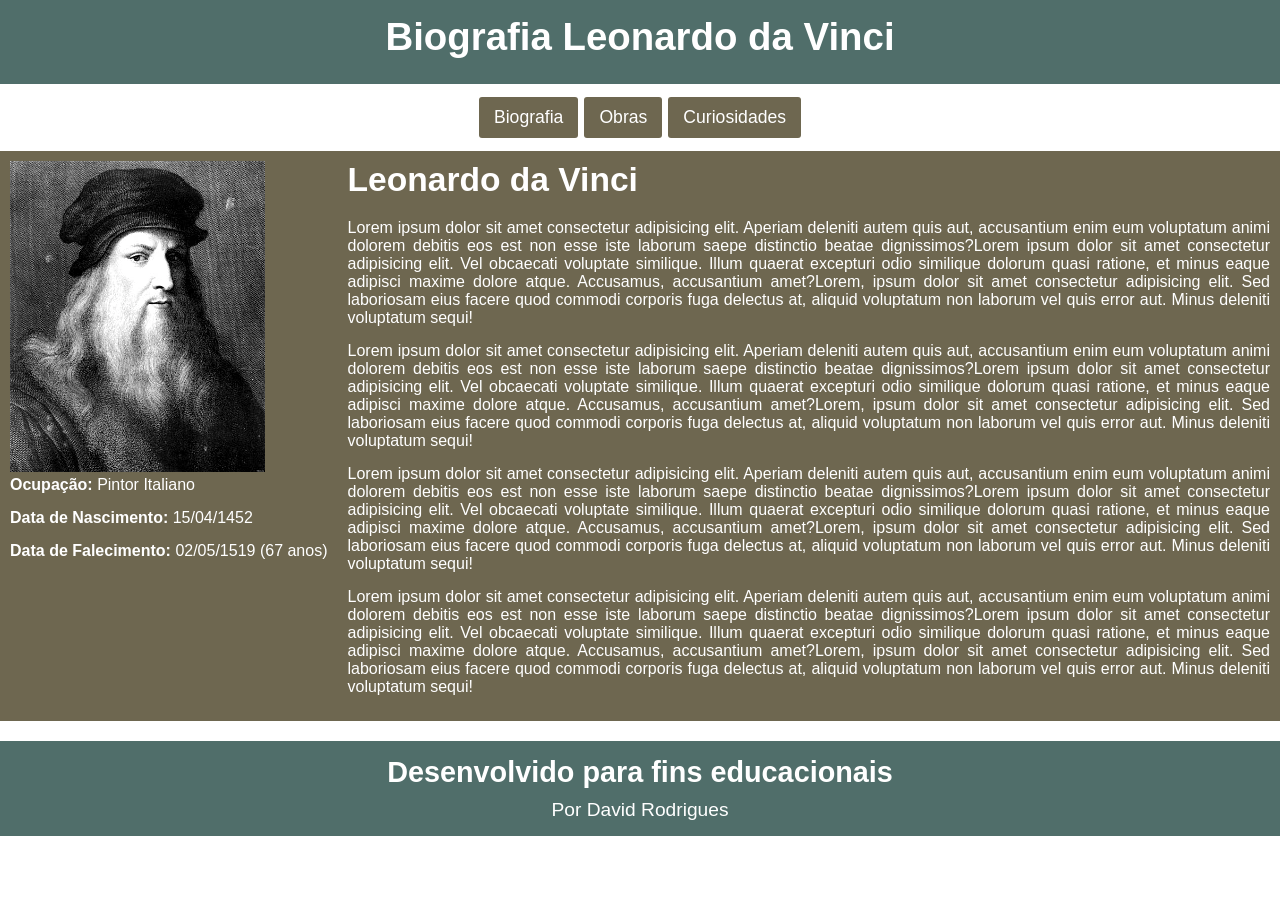
<file: projeto_biografia/index.html>
<!DOCTYPE html>
<html lang="pt-br">
<head>
    <meta charset="UTF-8">
    <meta name="viewport" content="width=device-width, initial-scale=1.0">
    <title>Blog Temático</title>
    <link rel="stylesheet" href="style.css">
</head>
<body>
    <header class="container">
        <h1>Biografia Leonardo da Vinci</h1>
    </header>
    <nav class="container menu">
        <ul>
            <li>
                <a href="#">Biografia</a>
            </li>
            <li>
                <a href="pags/obras.html">Obras</a>
            </li>
            <li>
                <a href="pags/curiosidades.html">Curiosidades</a>
            </li>
                
        </ul>
    </nav>
    <main class="container wrapper">
        <aside class="imagem_leo">
            <img src="imagens/leonardo-da-vinci.png" alt="Leonardo da Vinci">
            <p><strong>Ocupação: </strong>Pintor Italiano</p>
            <p><strong>Data de Nascimento: </strong>15/04/1452</p>
            <p><strong>Data de Falecimento: </strong>02/05/1519 (67 anos)</p>
        </aside>
        <section class="principal">
            <h2><strong>Leonardo da Vinci</strong></h2>
            <p>Lorem ipsum dolor sit amet consectetur adipisicing elit. Aperiam deleniti autem quis aut, accusantium enim eum voluptatum animi dolorem debitis eos est non esse iste laborum saepe distinctio beatae dignissimos?Lorem ipsum dolor sit amet consectetur adipisicing elit. Vel obcaecati voluptate similique. Illum quaerat excepturi odio similique dolorum quasi ratione, et minus eaque adipisci maxime dolore atque. Accusamus, accusantium amet?Lorem, ipsum dolor sit amet consectetur adipisicing elit. Sed laboriosam eius facere quod commodi corporis fuga delectus at, aliquid voluptatum non laborum vel quis error aut. Minus deleniti voluptatum sequi!</p>
            <p>Lorem ipsum dolor sit amet consectetur adipisicing elit. Aperiam deleniti autem quis aut, accusantium enim eum voluptatum animi dolorem debitis eos est non esse iste laborum saepe distinctio beatae dignissimos?Lorem ipsum dolor sit amet consectetur adipisicing elit. Vel obcaecati voluptate similique. Illum quaerat excepturi odio similique dolorum quasi ratione, et minus eaque adipisci maxime dolore atque. Accusamus, accusantium amet?Lorem, ipsum dolor sit amet consectetur adipisicing elit. Sed laboriosam eius facere quod commodi corporis fuga delectus at, aliquid voluptatum non laborum vel quis error aut. Minus deleniti voluptatum sequi!</p>
            <p>Lorem ipsum dolor sit amet consectetur adipisicing elit. Aperiam deleniti autem quis aut, accusantium enim eum voluptatum animi dolorem debitis eos est non esse iste laborum saepe distinctio beatae dignissimos?Lorem ipsum dolor sit amet consectetur adipisicing elit. Vel obcaecati voluptate similique. Illum quaerat excepturi odio similique dolorum quasi ratione, et minus eaque adipisci maxime dolore atque. Accusamus, accusantium amet?Lorem, ipsum dolor sit amet consectetur adipisicing elit. Sed laboriosam eius facere quod commodi corporis fuga delectus at, aliquid voluptatum non laborum vel quis error aut. Minus deleniti voluptatum sequi!</p>
            <p>Lorem ipsum dolor sit amet consectetur adipisicing elit. Aperiam deleniti autem quis aut, accusantium enim eum voluptatum animi dolorem debitis eos est non esse iste laborum saepe distinctio beatae dignissimos?Lorem ipsum dolor sit amet consectetur adipisicing elit. Vel obcaecati voluptate similique. Illum quaerat excepturi odio similique dolorum quasi ratione, et minus eaque adipisci maxime dolore atque. Accusamus, accusantium amet?Lorem, ipsum dolor sit amet consectetur adipisicing elit. Sed laboriosam eius facere quod commodi corporis fuga delectus at, aliquid voluptatum non laborum vel quis error aut. Minus deleniti voluptatum sequi!</p>
        </section>
    </main>
    <footer class="container">
        <h2>Desenvolvido para fins educacionais</h2>
        <p>Por David Rodrigues</p>
    </footer>
</body>
</html>
</file>
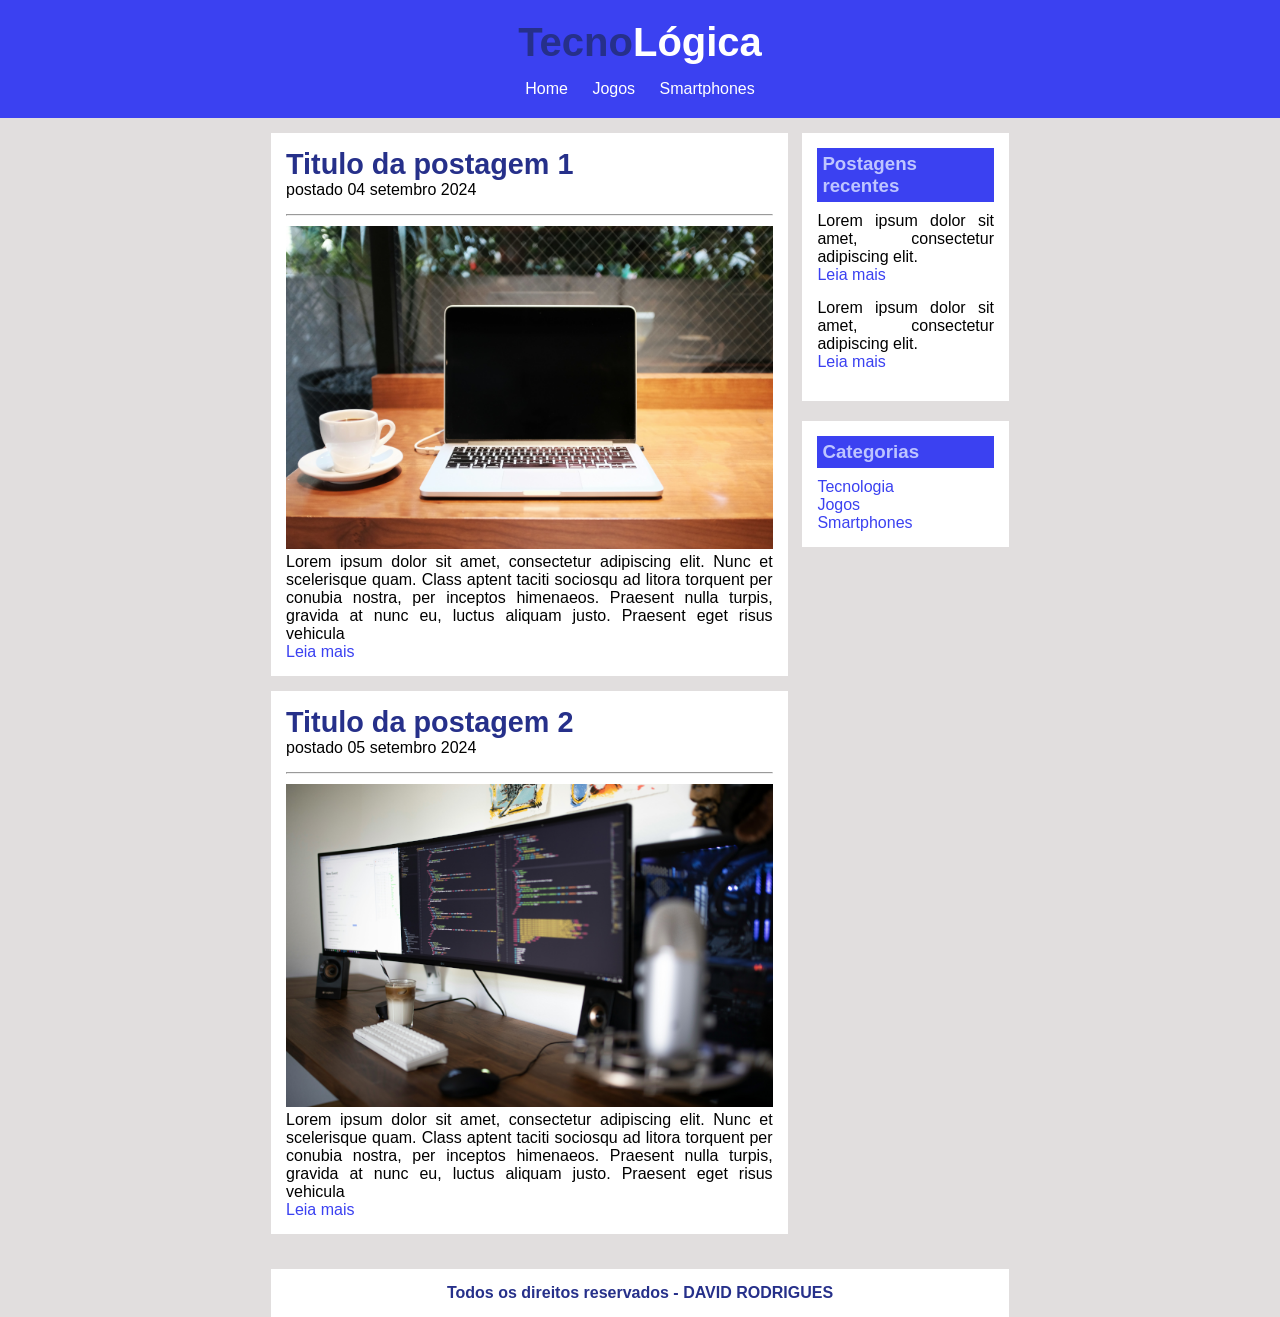
<file: projeto_tecnologica/index.html>
<!DOCTYPE html>
<html lang="pt-br">
<head>
    <meta charset="UTF-8">
    <meta name="viewport" content="width=device-width, initial-scale=1.0">
    <title>TecnoLógica - Tudo sobre tecnologia</title>
    <link rel="stylesheet" href="css/style.css">
</head>
<body>
    <div id="header">
        <div id="logo">
            <h1>Tecno<span class="white">Lógica</span></h1>
        </div>
        <div id="menu">
            <a href="index.html">Home</a>
            <a href="jogos.html">Jogos</a>
            <a href="smartphones.html">Smartphones</a>
        </div>
    </div>
    <div id="content">

        <div id="posts">
            <!-- abertura postagem -->
            <div class="post">
                <h2>Titulo da postagem 1</h2>
                <span class="data-post">postado 04 setembro 2024</span>
                <hr style="color: #3b41f1; margin-top: 15px; margin-bottom: 10px;">
                <img class="img-post" src="imagens/tecnologia01.png">
                <p>
                    Lorem ipsum dolor sit amet, consectetur adipiscing elit. Nunc et scelerisque quam. Class aptent taciti sociosqu ad litora torquent per conubia nostra, per inceptos himenaeos. Praesent nulla turpis, gravida at nunc eu, luctus aliquam justo. Praesent eget risus vehicula
                </p>
                <a href="">Leia mais</a>
            </div>
            <!--fechamento postagem -->
            
            <!-- abertura postagem -->
            <div class="post">
                <h2>Titulo da postagem 2</h2>
                <span class="data-post">postado 05 setembro 2024</span>
                <hr style="color: #3b41f1; margin-top: 15px; margin-bottom: 10px;">
                <img class="img-post" src="imagens/tecnologia02.png">
                <p>
                    Lorem ipsum dolor sit amet, consectetur adipiscing elit. Nunc et scelerisque quam. Class aptent taciti sociosqu ad litora torquent per conubia nostra, per inceptos himenaeos. Praesent nulla turpis, gravida at nunc eu, luctus aliquam justo. Praesent eget risus vehicula
                </p>
                <a href="">Leia mais</a>
            </div>
            <!--fechamento postagem -->
        </div>
        <div id="right-side">

            <div class="content-right">
                <h3>Postagens recentes</h3>

                <div class="post-right">
                    <p>Lorem ipsum dolor sit amet, consectetur adipiscing elit.</p>
                    <a href="">Leia mais</a>
                </div>

                <div class="post-right" style="border-bottom: none;">
                    <p>Lorem ipsum dolor sit amet, consectetur adipiscing elit.</p>
                    <a href="">Leia mais</a>
                </div>
            </div>
            <div class="content-right">
                <h3>Categorias</h3>

                <a href="">Tecnologia</a><br>
                <a href="">Jogos</a><br>
                <a href="">Smartphones</a><br>
                
            </div>
        </div>
        <div id="footer">
            Todos os direitos reservados - DAVID RODRIGUES
        </div>
    </div>
</body>
</html>
</file>
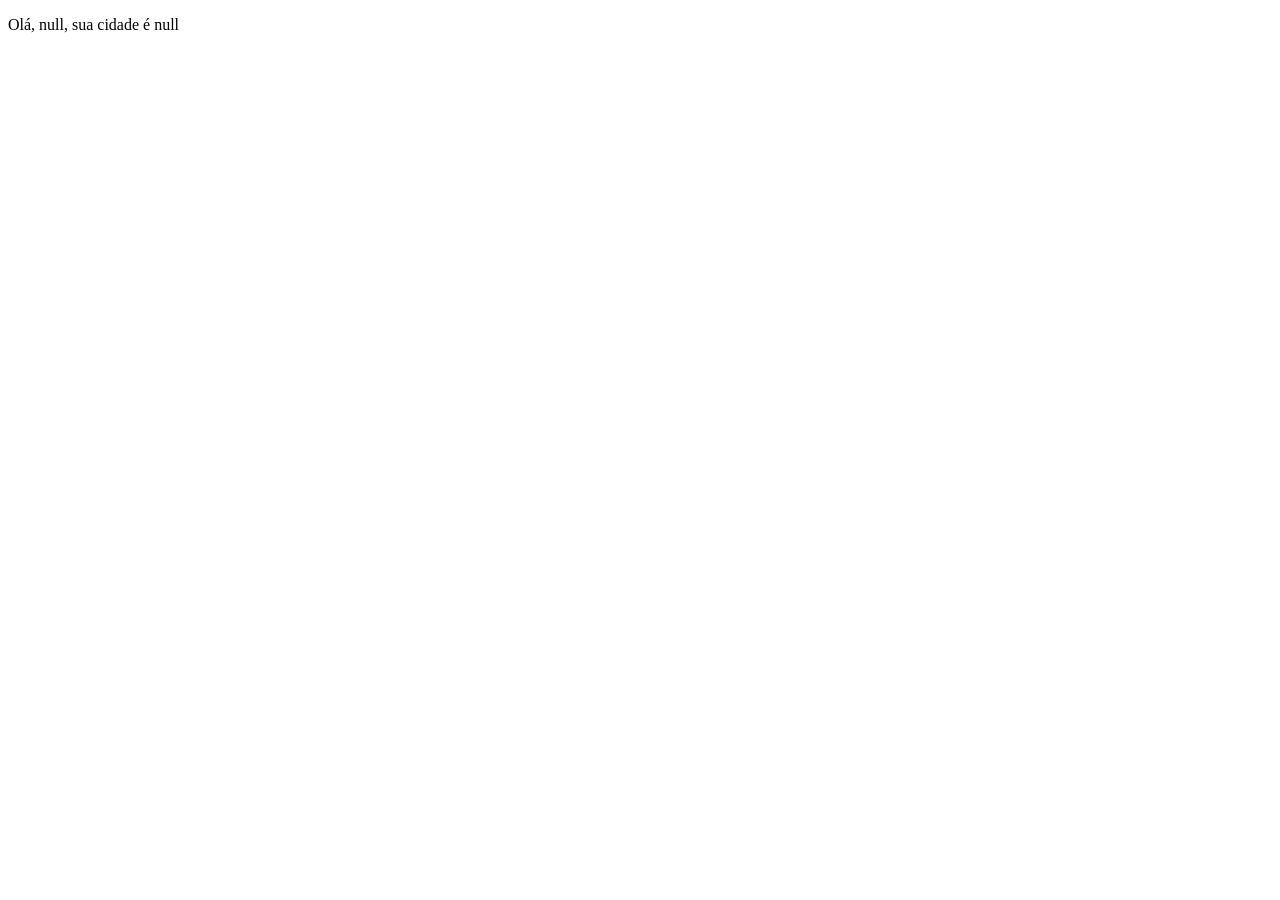
<file: praticas/dados.html>
<!DOCTYPE html>
<html lang="pt-BR">
<head>
    <meta charset="UTF-8">
    <meta name="viewport" content="width=device-width, initial-scale=1.0">
    <title>Pratica 2 - pag 2</title>
</head>
<body>
    <p id="saida"></p>
    <script>
        let saida = document.getElementById("saida")
        let nome = localStorage.getItem("nome");
        let cidade = localStorage.getItem("cidade");
        saida.innerHTML = `Olá, ${nome}, sua cidade é ${cidade}`;
    </script>
</body>
</html>
</file>
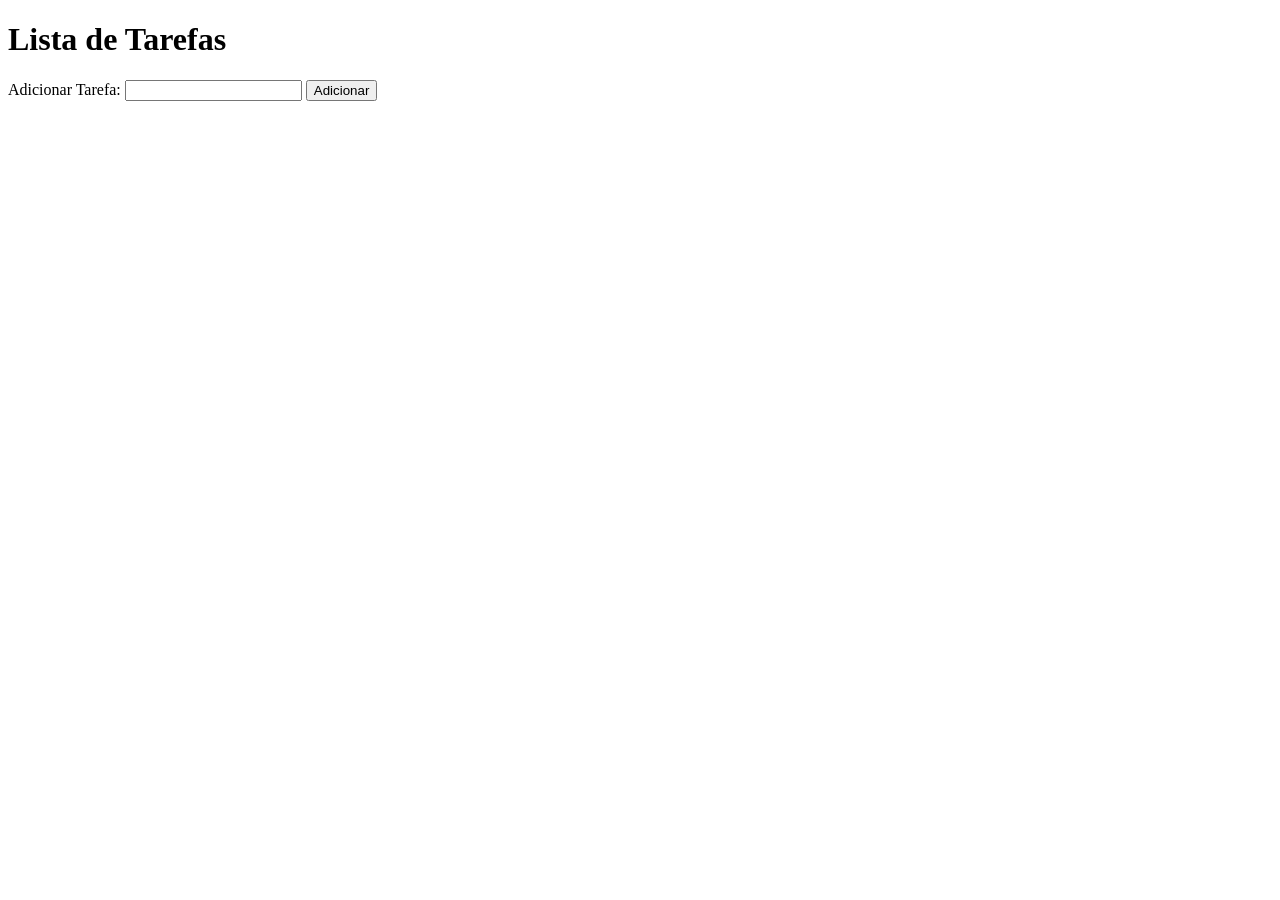
<file: praticas/ex001.html>
<!DOCTYPE html>
<html lang="pt-BR">
<head>
    <meta charset="UTF-8">
    <meta name="viewport" content="width=device-width, initial-scale=1.0">
    <title>Prática 1</title>
</head>
<body>
    <h1>Lista de Tarefas</h1>
    <div id="tarefas">
        <label for="tarefa">Adicionar Tarefa:</label>
        <input type="text" id="tarefa" name="tarefa">
        <button onclick="adicionarTarefa()">Adicionar</button>
    </div>
    <ul id="lista-tarefas"></ul>
    <script>
        function adicionarTarefa(){
            const tarefaInput = document.getElementById('tarefa');
            let tarefa = tarefaInput.value;
            const listaTarefas = document.getElementById('lista-tarefas');
            if(tarefa.trim() === ''){
                alert('Por favor, insira uma tarefa válida.');
                return;
            }
            let criarTarefa = document.createElement('li');
            criarTarefa.textContent = tarefa;
            listaTarefas.appendChild(criarTarefa);
            tarefaInput.value = '';
        }
    </script>
</body>
</html>
</file>
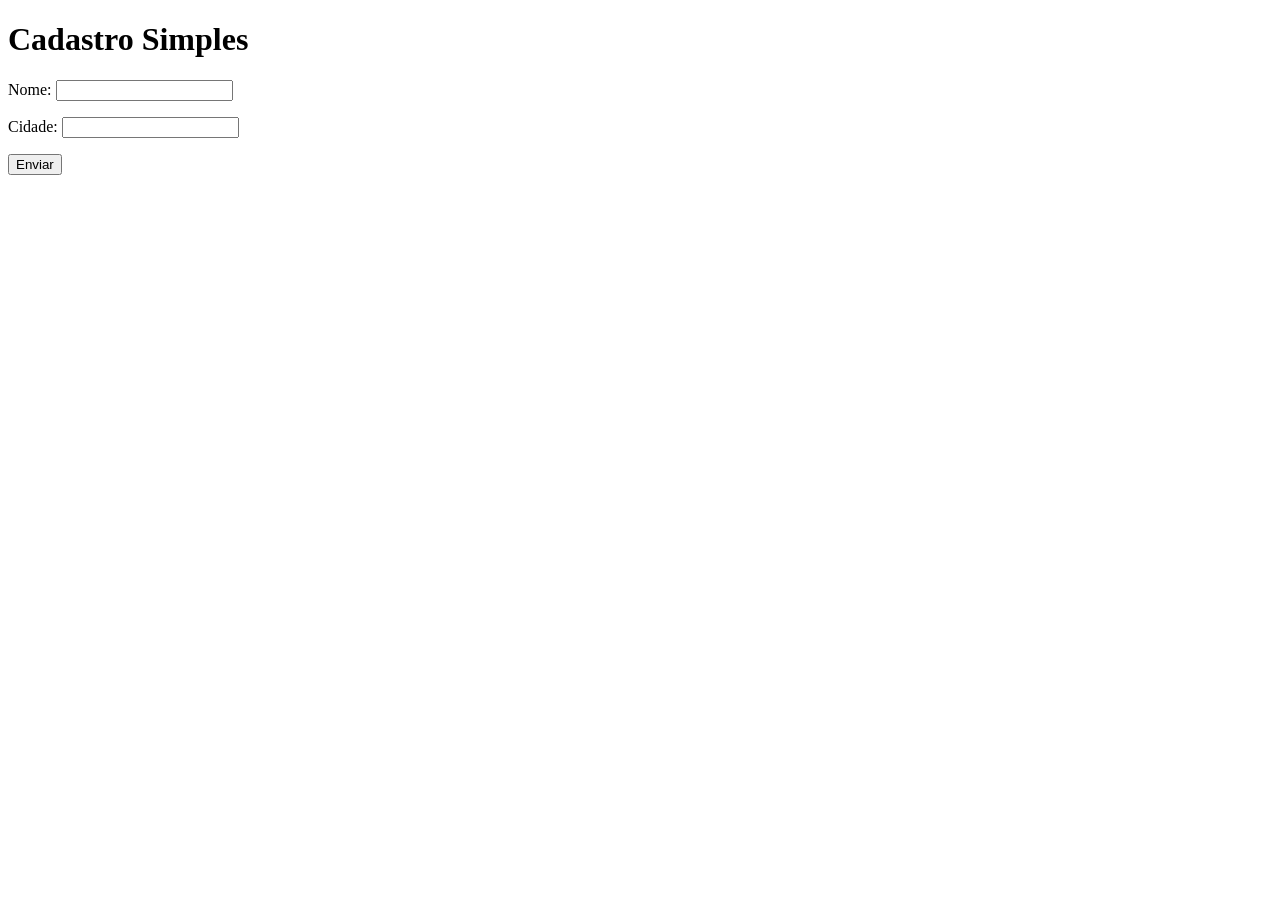
<file: praticas/ex002.html>
<!DOCTYPE html>
<html lang="pt-BR">
<head>
    <meta charset="UTF-8">
    <meta name="viewport" content="width=device-width, initial-scale=1.0">
    <title>Pratica 2 - pag 1</title>
</head>
<body>
    <form>
        <h1>Cadastro Simples</h1>
        <p id="nome" class="dados_form">
            <label for="inome">Nome:</label>
            <input type="text" name="inome" id="inome">
        </p>
        <p id="cidade" class="dados_form">
            <label for="icidade">Cidade:</label>
            <input type="text" name="icidade" id="icidade">
        </p>
        <button type="button" id="send" onclick="enviarDados()">Enviar</button>
    </form>
    <script>
        function enviarDados(){
            let nome = document.getElementById("inome").value;
            let cidade = document.getElementById("icidade").value;
            localStorage.setItem("nome", nome);
            localStorage.setItem("cidade", cidade);
            window.location.href = "dados.html";
        }
    </script>
</body>
</html>
</file>
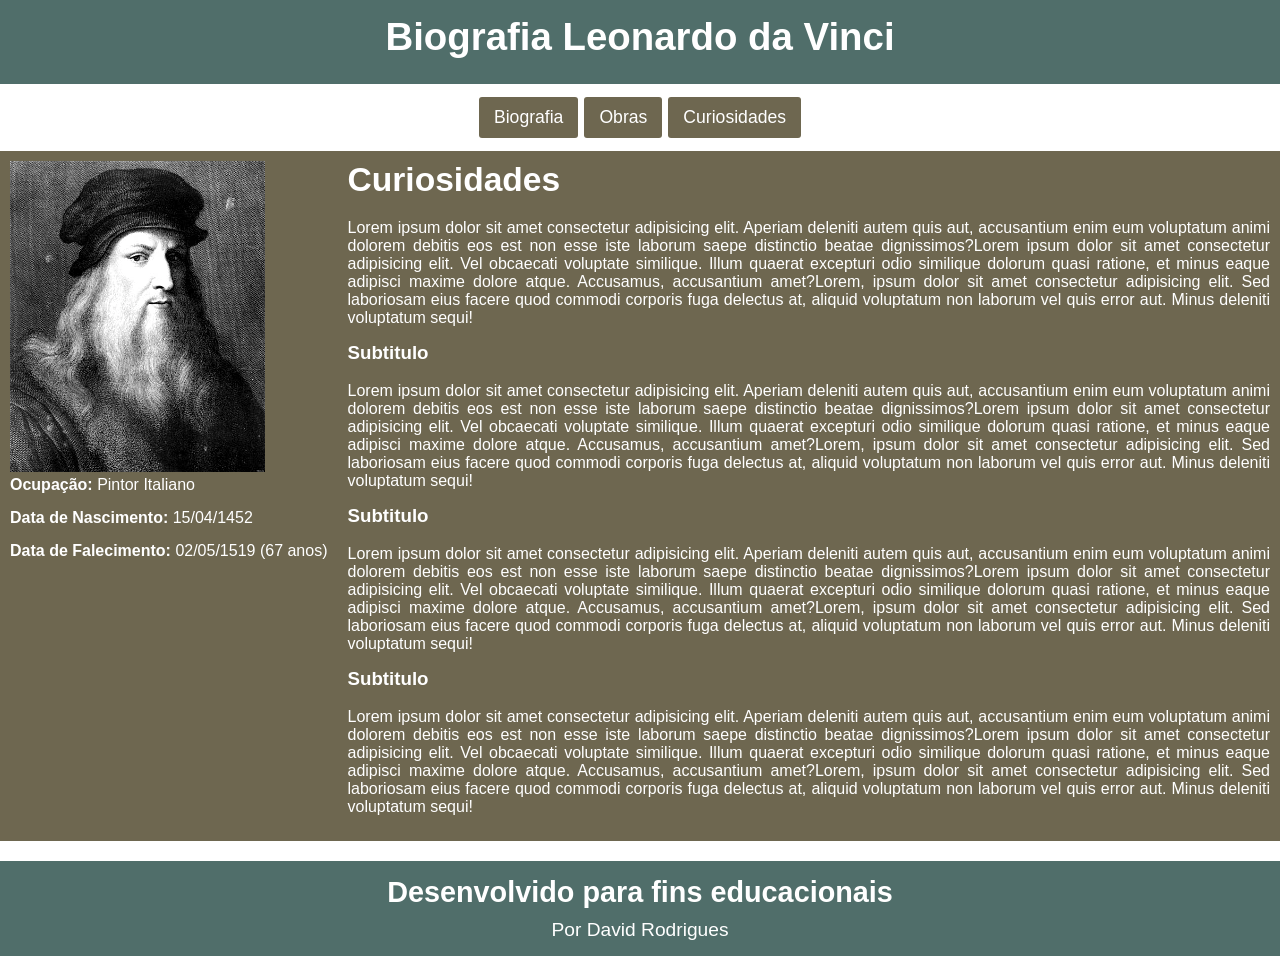
<file: projeto_biografia/pags/curiosidades.html>
<!DOCTYPE html>
<html lang="pt-br">
<head>
    <meta charset="UTF-8">
    <meta name="viewport" content="width=device-width, initial-scale=1.0">
    <title>Blog Temático</title>
    <link rel="stylesheet" href="../style.css">
</head>
<body>
    <header class="container">
        <h1>Biografia Leonardo da Vinci</h1>
    </header>
    <nav class="container menu">
        <ul>
            <li>
                <a href="../index.html">Biografia</a>
            </li>
            <li>
                <a href="obras.html">Obras</a>
            </li>
            <li>
                <a href="#">Curiosidades</a>
            </li>
                
        </ul>
    </nav>
    <main class="container wrapper">
        <aside class="imagem_leo">
            <img src="../imagens/leonardo-da-vinci.png" alt="Leonardo da Vinci">
            <p><strong>Ocupação: </strong>Pintor Italiano</p>
            <p><strong>Data de Nascimento: </strong>15/04/1452</p>
            <p><strong>Data de Falecimento: </strong>02/05/1519 (67 anos)</p>
        </aside>
        <section class="principal">
            <h2><strong>Curiosidades</strong></h2>
            <p>Lorem ipsum dolor sit amet consectetur adipisicing elit. Aperiam deleniti autem quis aut, accusantium enim eum voluptatum animi dolorem debitis eos est non esse iste laborum saepe distinctio beatae dignissimos?Lorem ipsum dolor sit amet consectetur adipisicing elit. Vel obcaecati voluptate similique. Illum quaerat excepturi odio similique dolorum quasi ratione, et minus eaque adipisci maxime dolore atque. Accusamus, accusantium amet?Lorem, ipsum dolor sit amet consectetur adipisicing elit. Sed laboriosam eius facere quod commodi corporis fuga delectus at, aliquid voluptatum non laborum vel quis error aut. Minus deleniti voluptatum sequi!</p>
            <h3><strong>Subtitulo</strong></h3>
            <br>
            <p>Lorem ipsum dolor sit amet consectetur adipisicing elit. Aperiam deleniti autem quis aut, accusantium enim eum voluptatum animi dolorem debitis eos est non esse iste laborum saepe distinctio beatae dignissimos?Lorem ipsum dolor sit amet consectetur adipisicing elit. Vel obcaecati voluptate similique. Illum quaerat excepturi odio similique dolorum quasi ratione, et minus eaque adipisci maxime dolore atque. Accusamus, accusantium amet?Lorem, ipsum dolor sit amet consectetur adipisicing elit. Sed laboriosam eius facere quod commodi corporis fuga delectus at, aliquid voluptatum non laborum vel quis error aut. Minus deleniti voluptatum sequi!</p>
            <h3><strong>Subtitulo</strong></h3>
            <br>
            <p>Lorem ipsum dolor sit amet consectetur adipisicing elit. Aperiam deleniti autem quis aut, accusantium enim eum voluptatum animi dolorem debitis eos est non esse iste laborum saepe distinctio beatae dignissimos?Lorem ipsum dolor sit amet consectetur adipisicing elit. Vel obcaecati voluptate similique. Illum quaerat excepturi odio similique dolorum quasi ratione, et minus eaque adipisci maxime dolore atque. Accusamus, accusantium amet?Lorem, ipsum dolor sit amet consectetur adipisicing elit. Sed laboriosam eius facere quod commodi corporis fuga delectus at, aliquid voluptatum non laborum vel quis error aut. Minus deleniti voluptatum sequi!</p>
            <h3><strong>Subtitulo</strong></h3>
            <br>
            <p>Lorem ipsum dolor sit amet consectetur adipisicing elit. Aperiam deleniti autem quis aut, accusantium enim eum voluptatum animi dolorem debitis eos est non esse iste laborum saepe distinctio beatae dignissimos?Lorem ipsum dolor sit amet consectetur adipisicing elit. Vel obcaecati voluptate similique. Illum quaerat excepturi odio similique dolorum quasi ratione, et minus eaque adipisci maxime dolore atque. Accusamus, accusantium amet?Lorem, ipsum dolor sit amet consectetur adipisicing elit. Sed laboriosam eius facere quod commodi corporis fuga delectus at, aliquid voluptatum non laborum vel quis error aut. Minus deleniti voluptatum sequi!</p>
        </section>
    </main>
    <footer class="container">
        <h2>Desenvolvido para fins educacionais</h2>
        <p>Por David Rodrigues</p>
    </footer>
</body>
</html>
</file>
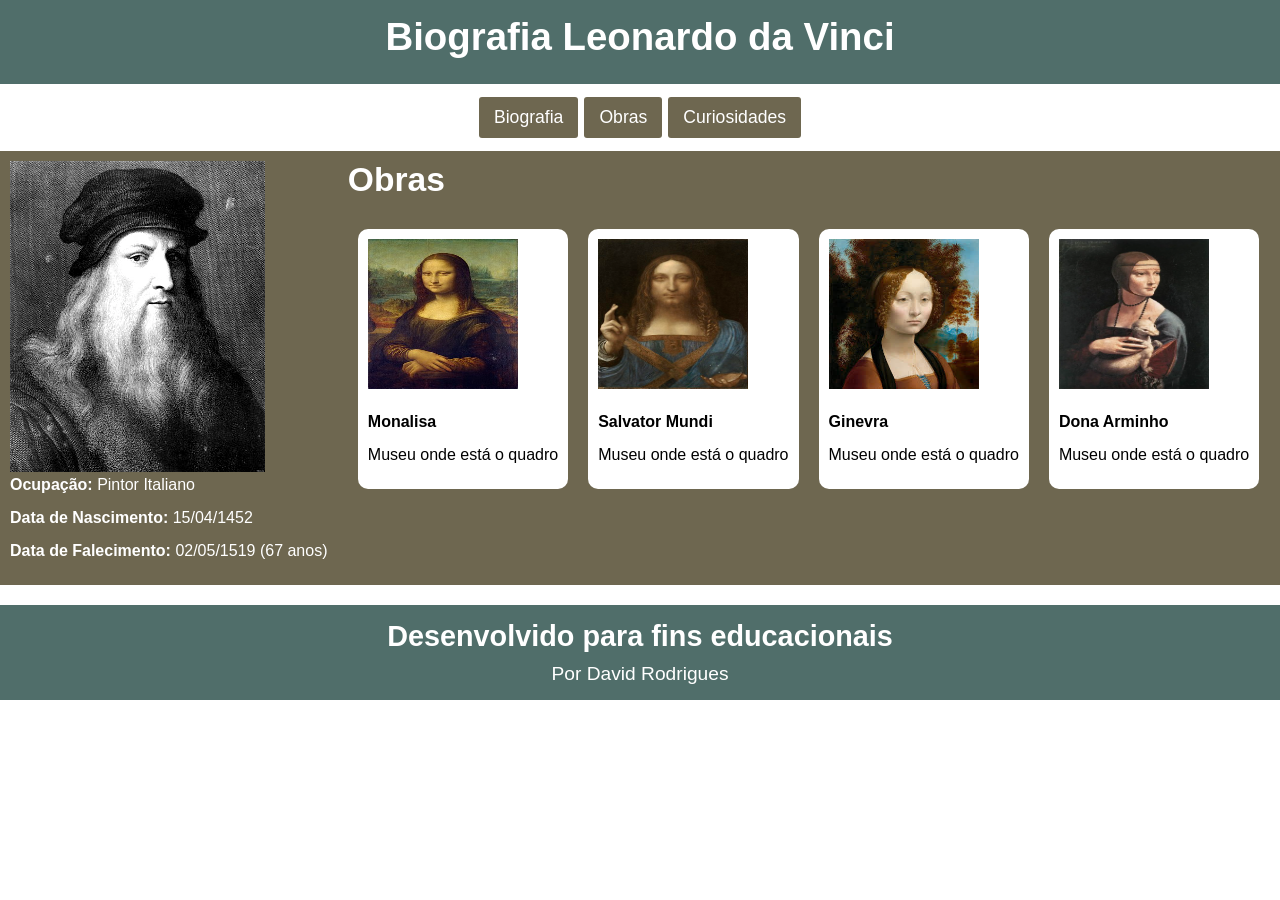
<file: projeto_biografia/pags/obras.html>
<!DOCTYPE html>
<html lang="pt-br">
<head>
    <meta charset="UTF-8">
    <meta name="viewport" content="width=device-width, initial-scale=1.0">
    <title>Blog Temático</title>
    <link rel="stylesheet" href="../style.css">
</head>
<body>
    <header class="container">
        <h1>Biografia Leonardo da Vinci</h1>
    </header>
    <nav class="container menu">
        <ul>
            <li>
                <a href="../index.html">Biografia</a>
            </li>
            <li>
                <a href="#">Obras</a>
            </li>
            <li>
                <a href="curiosidades.html">Curiosidades</a>
            </li>
                
        </ul>
    </nav>
    <main class="container wrapper">
        <aside class="imagem_leo">
            <img src="../imagens/leonardo-da-vinci.png" alt="Leonardo da Vinci">
            <p><strong>Ocupação: </strong>Pintor Italiano</p>
            <p><strong>Data de Nascimento: </strong>15/04/1452</p>
            <p><strong>Data de Falecimento: </strong>02/05/1519 (67 anos)</p>
        </aside>
        <section class="principal">
            <h2><strong>Obras</strong></h2>
            <article class="cards">
                <div class="card">
                    <img src="../imagens/mona-lisa.png" alt="mona-lisa">
                    <p><strong>Monalisa</strong></p>
                    <p>Museu onde está o quadro</p>
                </div>
                <div class="card">
                    <img src="../imagens/salvator-mundi.png" alt="salvator-mundi">
                    <p><strong>Salvator Mundi</strong></p>
                    <p>Museu onde está o quadro</p>
                </div>
                <div class="card">
                    <img src="../imagens/ginevra.png" alt="ginevra">
                    <p><strong>Ginevra</strong></p>
                    <p>Museu onde está o quadro</p>
                </div>
                <div class="card">
                    <img src="../imagens/dona-arminho.png" alt="dona-arminho">
                    <p><strong>Dona Arminho</strong></p>
                    <p>Museu onde está o quadro</p>
                </div>
            </article>
        </section>
    </main>
    <footer class="container">
        <h2>Desenvolvido para fins educacionais</h2>
        <p>Por David Rodrigues</p>
    </footer>
</body>
</html>
</file>
<file: projeto_biografia/style.css>
@charset 'UTF-8';
:root{
    --cor-principal: #506E6A;
}
*{
    margin: 0;
    padding: 0;
    box-sizing: border-box;
    font-family: Verdana, Geneva, Tahoma, sans-serif;
    text-decoration: none;
    list-style-type: none;
}
.container{
    display: grid;
    gap: 10px;
}
header, footer{
    grid-column-start: 1;
    grid-column-end: 12;
    background-color: var(--cor-principal);
    color: white;
    font-size: 1.2em;
    text-align: center;
    padding: 15px;
}
header h1{
    margin-bottom: 10px;
}
.menu{
    grid-column-start: 6;
    grid-column-end: 12;
    justify-content: center;
}
.menu ul{
    display: flex;
    margin: 10px;
}
.menu li{
    background-color: #6E6750;
    padding: 10px;
    margin: 3px;
    border-radius: 3px;
}
.menu a{
    font-size: 1.1em;
    color: white;
    padding: 5px;
}
.menu a:hover{
    color: #939998;
}
.wrapper{
    background-color: #6E6750;
    color: white;
    margin-bottom: 20px;
    padding: 10px;
}
.imagem_leo{
    grid-column-start: 1;
    grid-column-end: 3;
}
.principal{
    grid-column-start: 4;
    grid-column-end: 12;
    text-align: justify;
}
.principal h2{
    font-size: 2.1em;
    padding-bottom: 20px;
}
.imagem_leo p, .principal p{
    padding-bottom: 15px;
}
.cards{
    display: flex;
}
.card{
    background-color: white;
    color: black;
    border-radius: 10px;
    margin: 10px;
    padding: 10px;
}
.card img{
    width: 150px;
    height: 150px;
    margin-bottom: 20px;
}
.card:hover{
    transform: translate(5px, -5px);
    box-shadow: -2px 2px 3px black;
}
</file>
<file: projeto_tecnologica/css/style.css>
@charset "UTF-8";
* {
    margin: 0;
    padding: 0;
    text-decoration: none;
    box-sizing: border-box;
}
html, body {
    height: 100%;
}
body {
    font-family: Arial, sans-serif;
    background-color: #e1dede;
}
#header {
    background-color: #3b41f1;
    color: rgb(38, 48, 138);
    padding: 20px;
    text-align: center;
}
#header h1 {
    font-size: 2.5em;
}
#header h1 span {
    color: #ffffff;
}
#header #menu {
    padding-top: 15px;
}
#header #menu a {
    color: #ffffff;
    padding: 10px;
}
#header #menu a:hover {
    background-color: #ffffff;
    color: #4e53c9;
    border-radius: 5px;
}
#content {
    width: 60%;
    margin: 0 auto;
    padding: 15px;
}
#posts{
    float: left;
    width: 70%;
}
.post {
    background-color: #ffffff;
    padding: 15px;
    margin-bottom: 15px;
}
#posts h2 {
    color: rgb(38, 48, 138);
    font-weight: bold;
    font-size: 1.8em  
}
#posts img {
    width: 100%;
}
#posts p, .content-right p {
    text-align: justify;
}
#posts a, .content-right a {
    color: #3b41f1;
}
#posts a:hover, .content-right a:hover {
    text-decoration: underline;
}
#right-side{
    float: right;
    width: 28%;
}
.content-right {
    background-color: #ffffff;
    margin-bottom: 20px;
    padding: 15px;
}
.content-right h3 {
    background-color: #3b41f1;
    color: rgb(190, 197, 255);
    padding: 5px;
    margin-bottom: 10px;
}
.content-right .post-right {
    margin-bottom: 15px;
}
#footer{
    background-color: #ffffff;
    color: rgb(38, 48, 138);
    text-align: center;
    font-weight: bold;
    padding: 15px;
    margin-top: 20px;
    float: left;
    clear: both;
    width: 100%;
}
</file>
